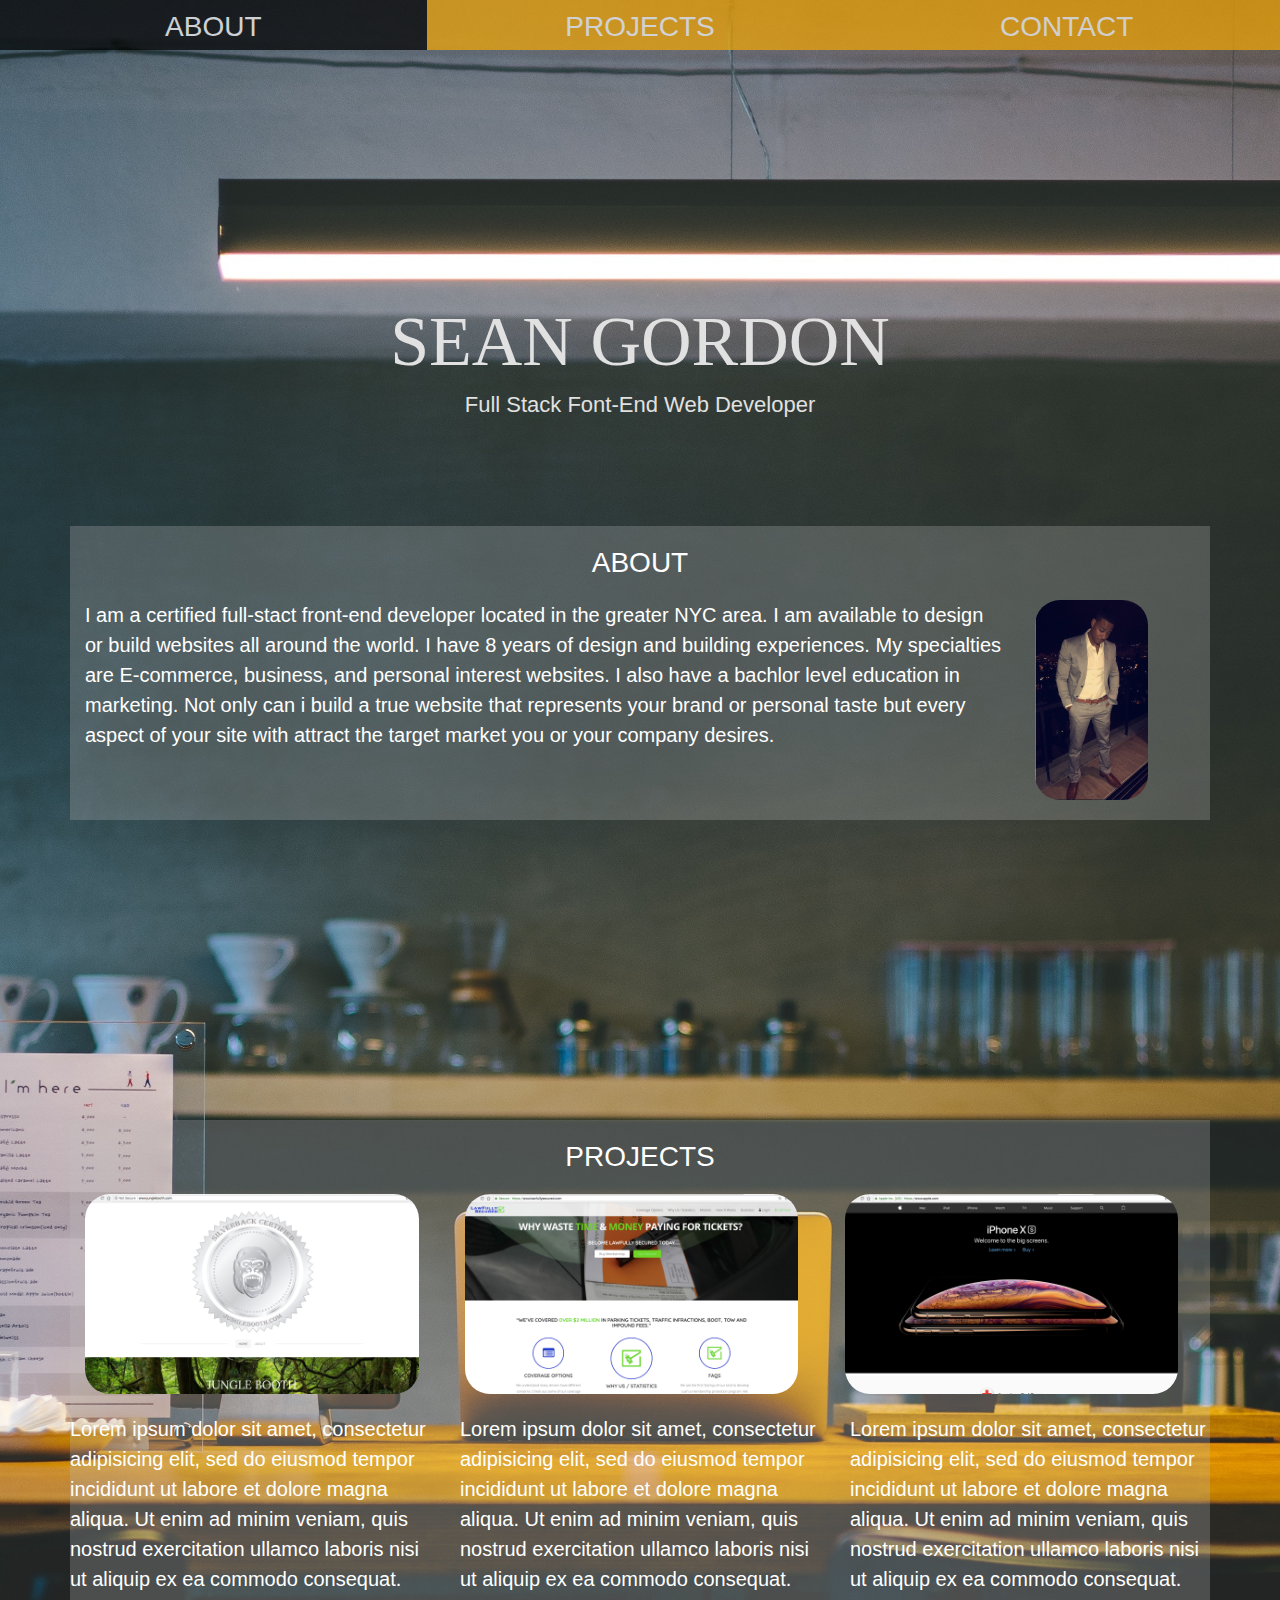
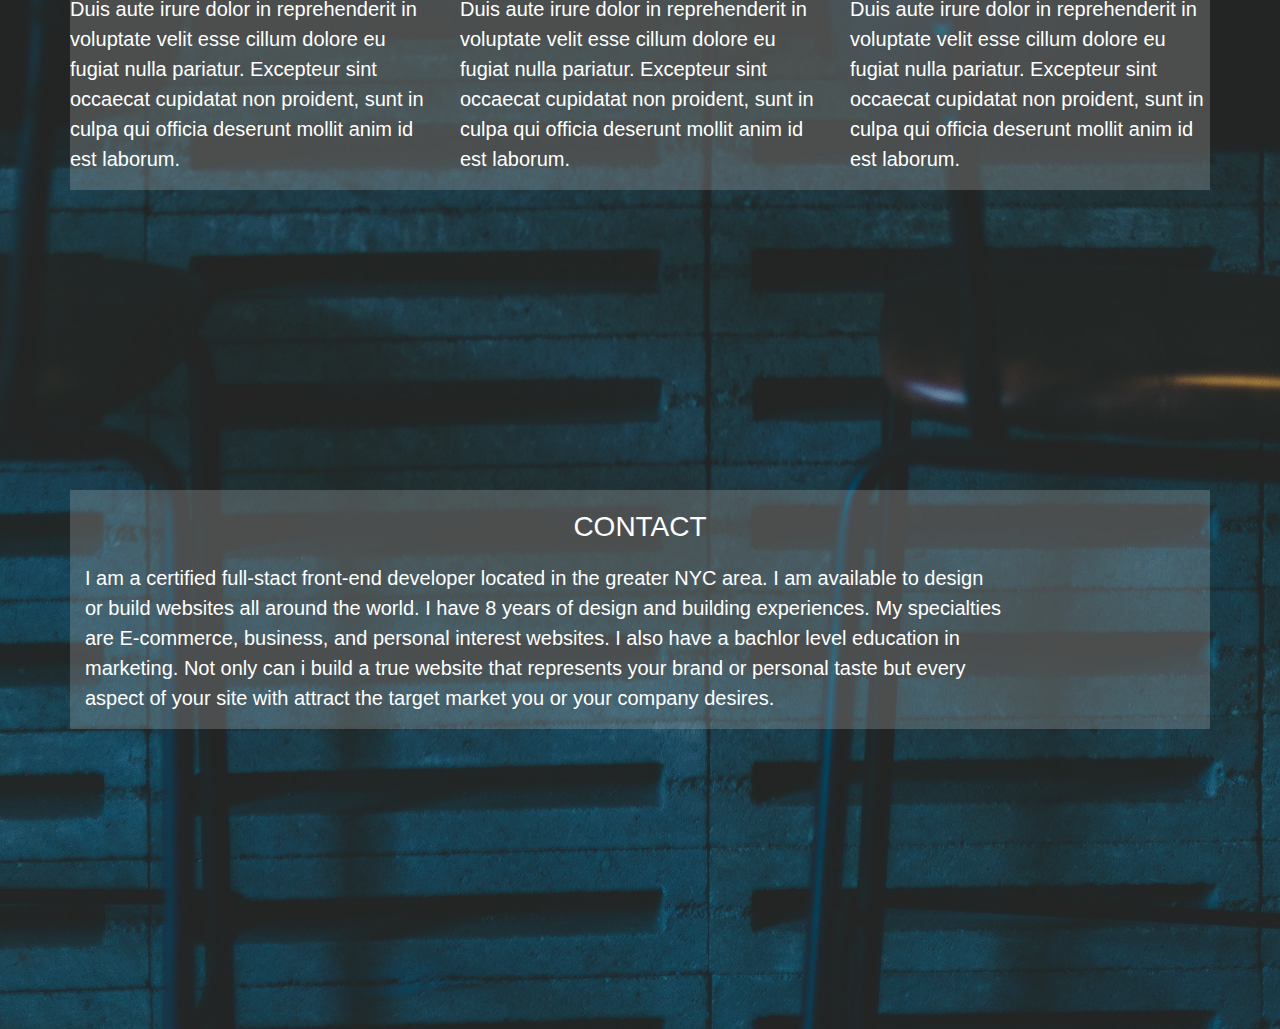
<file: index.html>
<!DOCTYPE html>
<html>
<head>
	<title>Sean's Portfolio</title>
	<meta name="viewport" content="width=device-width,
initial-scale=1, shrink-to-fit=no" />
	<link rel="stylesheet"
href="https://maxcdn.bootstrapcdn.com/bootstrap/4.0.0-beta/css/boots
trap.min.css" />
	<link rel="stylesheet" type="text/css" href="styles.css">
</head>
<body>

	<header class="container-fluid">
		<div class="row text-center">
			<div class="col">
				<h3><a href="#about">ABOUT</a></h3>
			</div>
			<div class="col">
				<h3><a href="#PROJECTS"> PROJECTS</a></h3>
			</div>
			<div class="col">
				<h3><a href="#Contact"> CONTACT</a></h3>
			</div>
		</div>
		
	</header>

		<h2>SEAN GORDON</h2>
		<h5>Full Stack Font-End Web Developer</h5>

		<section id="ABOUT" class="container">
			<div class="row">
				<div class="col">
					<h4>ABOUT</h4>
				</div>
			</div>
			<div class="row">
				<div class="col-10">
					
					<p>I am a certified full-stact front-end developer located in the greater NYC area. I am available to design or build websites all around the world. I have 8 years of design and building experiences. My specialties are E-commerce, business, and personal interest websites. I also have a bachlor level education in marketing. Not only can i build a true website that represents your brand or personal taste but every aspect of your site with attract the target market you or your company desires.
					</p>
				</div>

				<div class="col">
					<img src="images/me.png">
				</div>

			</div>
			
		</section>
	<section id="PROJECTS" class="container">
		<div class="row">
			<div class="col">
				<h4>PROJECTS</h4>
			</div>
		</div>
		<div class="row">
			<div class="col-4">
				<a href="http://www.junglebooth.com/"><img src="images/Junglebooth.png"></a>
			</div>
			<div class="col-4">
				<a href="https://www.lawfullysecured.com/"><img src="images/lawfullysecured.png"></a>
			</div>
			<div class="col-4">
				<a href="https://www.apple.com/"><img src="images/Apple.png"></a>
			</div>
		<div class="row">
			<div class="col-4">
				<p>Lorem ipsum dolor sit amet, consectetur adipisicing elit, sed do eiusmod
				tempor incididunt ut labore et dolore magna aliqua. Ut enim ad minim veniam,
				quis nostrud exercitation ullamco laboris nisi ut aliquip ex ea commodo
				consequat. Duis aute irure dolor in reprehenderit in voluptate velit esse
				cillum dolore eu fugiat nulla pariatur. Excepteur sint occaecat cupidatat non
				proident, sunt in culpa qui officia deserunt mollit anim id est laborum.
				</p>
			</div>
			<div class="col-4">
				<p>Lorem ipsum dolor sit amet, consectetur adipisicing elit, sed do eiusmod
				tempor incididunt ut labore et dolore magna aliqua. Ut enim ad minim veniam,
				quis nostrud exercitation ullamco laboris nisi ut aliquip ex ea commodo
				consequat. Duis aute irure dolor in reprehenderit in voluptate velit esse
				cillum dolore eu fugiat nulla pariatur. Excepteur sint occaecat cupidatat non
				proident, sunt in culpa qui officia deserunt mollit anim id est laborum.
				</p>
			</div>
			<div class="col-4">
				<p>Lorem ipsum dolor sit amet, consectetur adipisicing elit, sed do eiusmod
				tempor incididunt ut labore et dolore magna aliqua. Ut enim ad minim veniam,
				quis nostrud exercitation ullamco laboris nisi ut aliquip ex ea commodo
				consequat. Duis aute irure dolor in reprehenderit in voluptate velit esse
				cillum dolore eu fugiat nulla pariatur. Excepteur sint occaecat cupidatat non
				proident, sunt in culpa qui officia deserunt mollit anim id est laborum.
				</p>
			</div>
		</div>
		
	</section>

	<section id="Contact" class="container">
			<div class="row">
				<div class="col">
					<h4>CONTACT</h4>
				</div>
			</div>
			<div class="row">
				<div class="col-10">
					
					<p>I am a certified full-stact front-end developer located in the greater NYC area. I am available to design or build websites all around the world. I have 8 years of design and building experiences. My specialties are E-commerce, business, and personal interest websites. I also have a bachlor level education in marketing. Not only can i build a true website that represents your brand or personal taste but every aspect of your site with attract the target market you or your company desires.
					</p>
				</div>
			</div>
			
		</section>
</body>
</html>
</file>
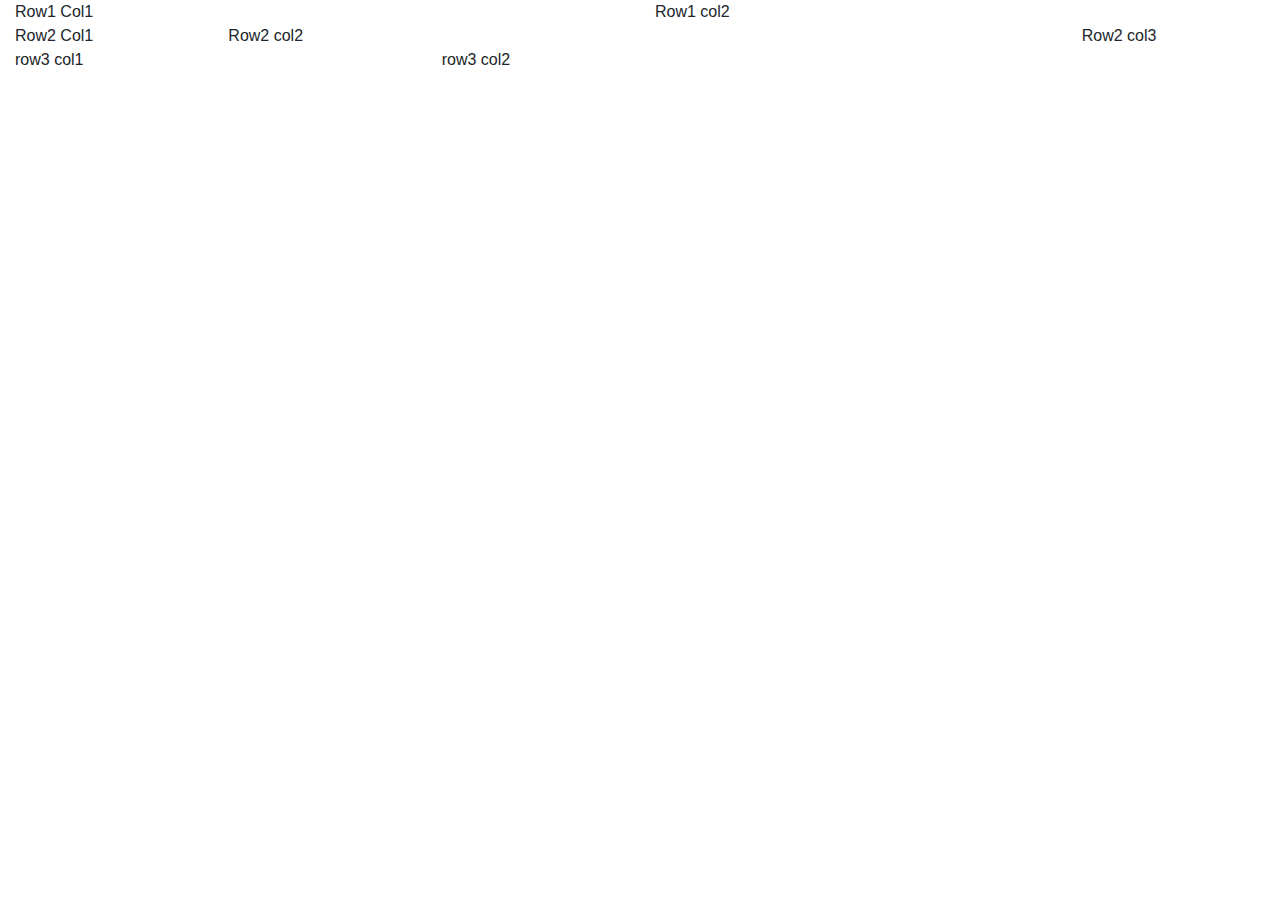
<file: Demo.html>
<!DOCTYPE html>
<html>
<head>
	<title>Hello Bro!</title>
	<meta name="viewport" content="width=device-width,
initial-scale=1, shrink-to-fit=no" />
<link rel="stylesheet"
href="https://maxcdn.bootstrapcdn.com/bootstrap/4.0.0-beta/css/boots
trap.min.css" />

</head>
<body>
	
	<div class="container-fluid">
		<div class="row">
			<div class="col">Row1 Col1</div>
			<div class="col">Row1 col2</div>
		</div>
		<div class="row">
			<div class="col">Row2 Col1</div>
			<div class="col-8">Row2 col2</div>
			<div class="col">Row2 col3</div>
		</div>
		<div class="row">
			<div class="col-sm-6 col-md-4">row3 col1</div>
			<div class="col-sm-6 col-md-8">row3 col2</div>
</body>

</html>
</file>
<file: styles.css>
body{
	background-image: url(images/back.jpg);
	background-repeat: no-repeat;
	background-position: top;
	background-size: cover;
 }
header{
	background-color: #F6A904;
	opacity: 0.7;
	height: 50px;
}
 header .row .col:hover{
	background-color: black;
	height: 50px;
 }
 header div h3 a{
	color: white;
}
section{
	background-color: #BEBEBE44;
	margin-bottom: 300px;
 }
h3{
	color: white;
	margin: 10px;
	text-align: center;
}
 h4{
	color: white;
	font-size: 28px;
	text-align: center;
	margin: 20px;
}
 h5{
	color: #E1E1E1;
	padding-bottom: 100px;
	text-align: center;
	font-size: 22px;
}
h2{
	font-size: 70px;
	text-align: center;
	font-family: Marker Felt;
	padding-top: 250px;
	color: #E1E1E1;
}
 p{
	color: white;
	font-size: 20px;
}
img{
	height: 300px;
	margin-bottom: 20px;
	border-radius: 25px;
}
 img{
	height: 200px;
	margin-bottom: 20px;
	border-radius: 25px;
}
img{
	height: 200px;
	margin-bottom: 20px;
	border-radius: 25px;
}
img{
	height: 200px;
	margin-bottom: 20px;
	border-radius: 25px;
}
</file>
